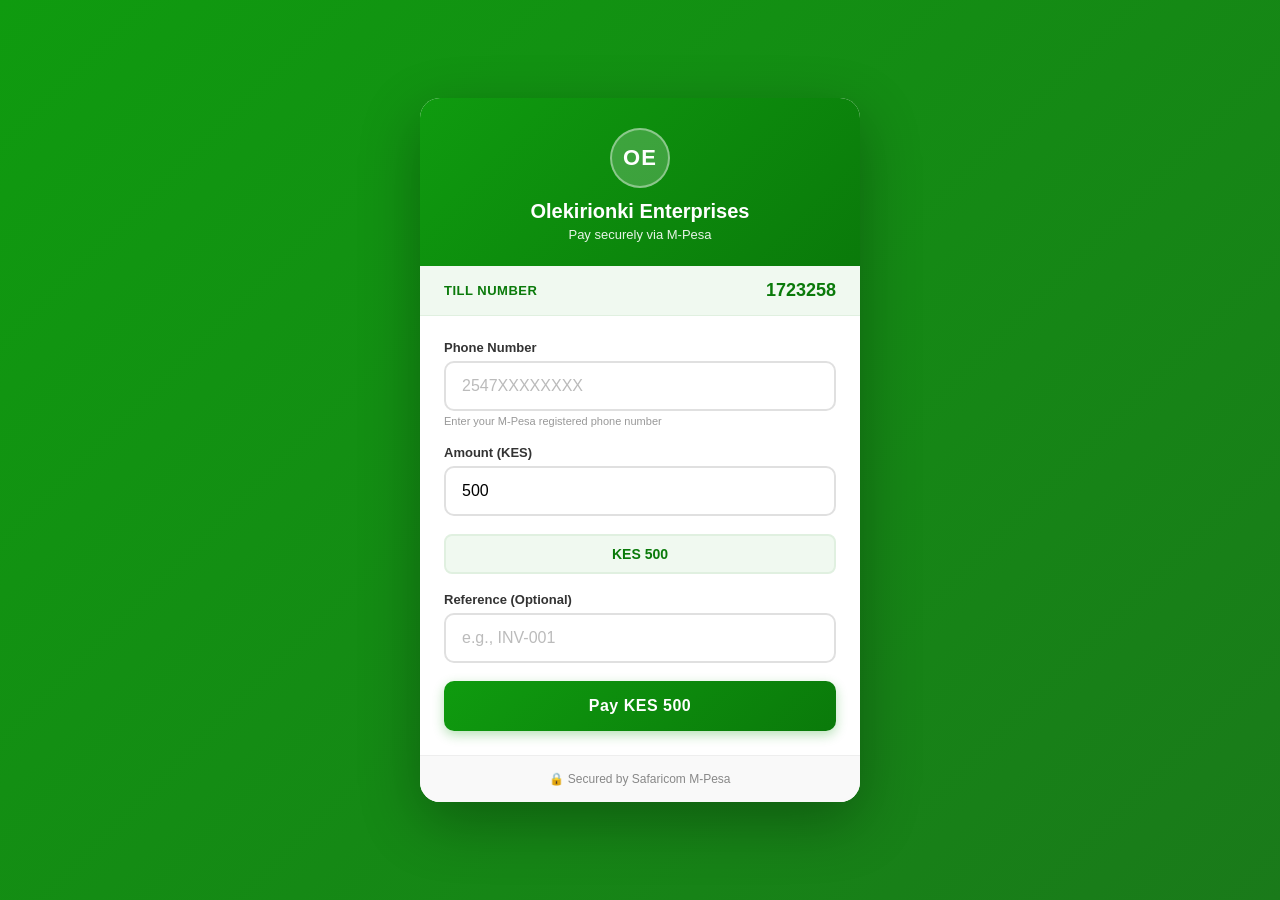
<file: index.html>
<!DOCTYPE html>
<html lang="en">
<head>
  <meta charset="UTF-8">
  <meta name="viewport" content="width=device-width, initial-scale=1.0">
  <title>Olekirionki Enterprises - Pay via M-Pesa</title>
  <link rel="stylesheet" href="style.css">
</head>
<body>

  <div class="container">

    <!-- Header -->
    <div class="header">
      <div class="logo">
        <span class="logo-icon">OE</span>
      </div>
      <h1>Olekirionki Enterprises</h1>
      <p class="tagline">Pay securely via M-Pesa</p>
    </div>

    <!-- Till Number Display -->
    <div class="till-display">
      <span class="till-label">Till Number</span>
      <span class="till-number">1723258</span>
    </div>

    <!-- Payment Form -->
    <form id="paymentForm" class="payment-form">

      <!-- Phone -->
      <div class="form-group">
        <label for="phone">Phone Number</label>
        <input
          type="tel"
          id="phone"
          placeholder="2547XXXXXXXX"
          maxlength="12"
          required
        >
        <p class="hint">Enter your M-Pesa registered phone number</p>
      </div>

      <!-- Amount -->
      <div class="form-group">
        <label for="amount">Amount (KES)</label>
        <input
          type="number"
          id="amount"
          placeholder="0"
          min="1"
          required
        >
      </div>

      <!-- Quick Select -->
      <div class="quick-select">
        <button type="button" class="quick-btn" data-amount="500">KES 500</button>
      </div>

      <!-- Reference -->
      <div class="form-group">
        <label for="reference">Reference (Optional)</label>
        <input
          type="text"
          id="reference"
          placeholder="e.g., INV-001"
        >
      </div>

      <!-- Pay Button -->
      <button type="submit" id="payBtn" class="pay-btn">
        Pay KES 0
      </button>

    </form>

    <!-- Status Area -->
    <div id="status" class="status"></div>

    <!-- Receipt Area -->
    <div id="receipt" class="receipt"></div>

    <!-- Footer -->
    <div class="footer">
      <p>🔒 Secured by Safaricom M-Pesa</p>
    </div>

  </div>

  <script src="script.js"></script>
</body>
</html>
</file>
<file: style.css>
/* ============================================================
   RESET & BASE
   ============================================================ */
* {
  margin: 0;
  padding: 0;
  box-sizing: border-box;
}

body {
  font-family: -apple-system, BlinkMacSystemFont, 'Segoe UI', Roboto, 'Helvetica Neue', Arial, sans-serif;
  background: linear-gradient(135deg, #0f9b0f 0%, #1a7a1a 100%);
  min-height: 100vh;
  display: flex;
  justify-content: center;
  align-items: center;
  padding: 20px;
}

/* ============================================================
   CONTAINER
   ============================================================ */
.container {
  background: #ffffff;
  width: 100%;
  max-width: 440px;
  border-radius: 20px;
  box-shadow: 0 20px 60px rgba(0, 0, 0, 0.3);
  overflow: hidden;
  animation: slideUp 0.5s ease-out;
}

@keyframes slideUp {
  from {
    opacity: 0;
    transform: translateY(20px);
  }
  to {
    opacity: 1;
    transform: translateY(0);
  }
}

/* ============================================================
   HEADER
   ============================================================ */
.header {
  background: linear-gradient(135deg, #0f9b0f 0%, #0a7a0a 100%);
  color: white;
  text-align: center;
  padding: 30px 20px 24px;
}

.logo {
  display: flex;
  justify-content: center;
  margin-bottom: 12px;
}

.logo-icon {
  width: 60px;
  height: 60px;
  background: rgba(255, 255, 255, 0.2);
  border: 2px solid rgba(255, 255, 255, 0.4);
  border-radius: 50%;
  display: flex;
  align-items: center;
  justify-content: center;
  font-size: 22px;
  font-weight: bold;
  letter-spacing: 1px;
}

.header h1 {
  font-size: 20px;
  font-weight: 700;
  margin-bottom: 4px;
}

.tagline {
  font-size: 13px;
  opacity: 0.9;
}

/* ============================================================
   TILL DISPLAY — FIXED FONT
   ============================================================ */
.till-display {
  display: flex;
  justify-content: space-between;
  align-items: center;
  background: #f0f9f0;
  padding: 14px 24px;
  border-bottom: 1px solid #e0f0e0;
}

.till-label {
  font-size: 13px;
  color: #0a7a0a;
  font-weight: 600;
  text-transform: uppercase;
  letter-spacing: 0.5px;
}

/* 
   FIX: Removed font-family and letter-spacing
   Now inherits the same font as the header
*/
.till-number {
  font-size: 18px;
  font-weight: 700;
  color: #0a7a0a;
}

/* ============================================================
   FORM
   ============================================================ */
.payment-form {
  padding: 24px;
}

.form-group {
  margin-bottom: 18px;
}

.form-group label {
  display: block;
  font-size: 13px;
  font-weight: 600;
  color: #333;
  margin-bottom: 6px;
}

.form-group input {
  width: 100%;
  padding: 14px 16px;
  font-size: 16px;
  border: 2px solid #e0e0e0;
  border-radius: 10px;
  transition: border-color 0.2s, box-shadow 0.2s;
  font-family: inherit;
}

.form-group input:focus {
  outline: none;
  border-color: #0f9b0f;
  box-shadow: 0 0 0 3px rgba(15, 155, 15, 0.1);
}

.form-group input::placeholder {
  color: #bbb;
}

.hint {
  font-size: 11px;
  color: #999;
  margin-top: 4px;
}

/* ============================================================
   QUICK SELECT
   ============================================================ */
.quick-select {
  display: flex;
  gap: 8px;
  margin-bottom: 18px;
  flex-wrap: wrap;
}

.quick-btn {
  flex: 1;
  min-width: 80px;
  padding: 10px;
  background: #f0f9f0;
  border: 2px solid #e0f0e0;
  border-radius: 8px;
  font-size: 14px;
  font-weight: 600;
  color: #0a7a0a;
  cursor: pointer;
  transition: all 0.2s;
  font-family: inherit;
}

.quick-btn:hover {
  background: #0f9b0f;
  border-color: #0f9b0f;
  color: white;
}

.quick-btn.active {
  background: #0f9b0f;
  border-color: #0f9b0f;
  color: white;
}

/* ============================================================
   PAY BUTTON
   ============================================================ */
.pay-btn {
  width: 100%;
  padding: 16px;
  background: linear-gradient(135deg, #0f9b0f 0%, #0a7a0a 100%);
  color: white;
  border: none;
  border-radius: 10px;
  font-size: 16px;
  font-weight: 700;
  cursor: pointer;
  transition: transform 0.1s, box-shadow 0.2s;
  box-shadow: 0 4px 12px rgba(15, 155, 15, 0.3);
  letter-spacing: 0.5px;
  font-family: inherit;
}

.pay-btn:hover {
  box-shadow: 0 6px 20px rgba(15, 155, 15, 0.4);
}

.pay-btn:active {
  transform: scale(0.98);
}

.pay-btn:disabled {
  background: #ccc;
  box-shadow: none;
  cursor: not-allowed;
}

/* ============================================================
   STATUS
   ============================================================ */
.status {
  display: none;
  margin: 0 24px 20px;
  padding: 14px 16px;
  border-radius: 10px;
  font-size: 14px;
  text-align: center;
  font-weight: 500;
  line-height: 1.5;
}

.status.info {
  display: block;
  background: #e3f2fd;
  color: #1565c0;
  border-left: 4px solid #1976d2;
}

.status.success {
  display: block;
  background: #e8f5e9;
  color: #2e7d32;
  border-left: 4px solid #4caf50;
}

.status.error {
  display: block;
  background: #ffebee;
  color: #c62828;
  border-left: 4px solid #f44336;
}

/* ============================================================
   RECEIPT
   ============================================================ */
.receipt {
  display: none;
  margin: 0 24px 20px;
  padding: 16px;
  background: #f9f9f9;
  border-radius: 10px;
  border: 1px dashed #ccc;
}

.receipt.active {
  display: block;
}

.receipt h3 {
  font-size: 14px;
  color: #333;
  margin-bottom: 10px;
  text-align: center;
  text-transform: uppercase;
  letter-spacing: 1px;
}

.receipt-row {
  display: flex;
  justify-content: space-between;
  font-size: 13px;
  padding: 6px 0;
  border-bottom: 1px solid #eee;
}

.receipt-row:last-child {
  border-bottom: none;
}

.receipt-label {
  color: #666;
}

.receipt-value {
  color: #333;
  font-weight: 600;
}

.receipt-value.receipt-code {
  color: #0a7a0a;
}

/* ============================================================
   FOOTER
   ============================================================ */
.footer {
  background: #f9f9f9;
  padding: 16px;
  text-align: center;
  border-top: 1px solid #eee;
}

.footer p {
  font-size: 12px;
  color: #888;
}

/* ============================================================
   RESPONSIVE
   ============================================================ */
@media (max-width: 480px) {
  .header h1 {
    font-size: 18px;
  }

  .till-number {
    font-size: 16px;
  }

  .payment-form {
    padding: 20px 18px;
  }

  .status, .receipt {
    margin-left: 18px;
    margin-right: 18px;
  }
}
</file>
